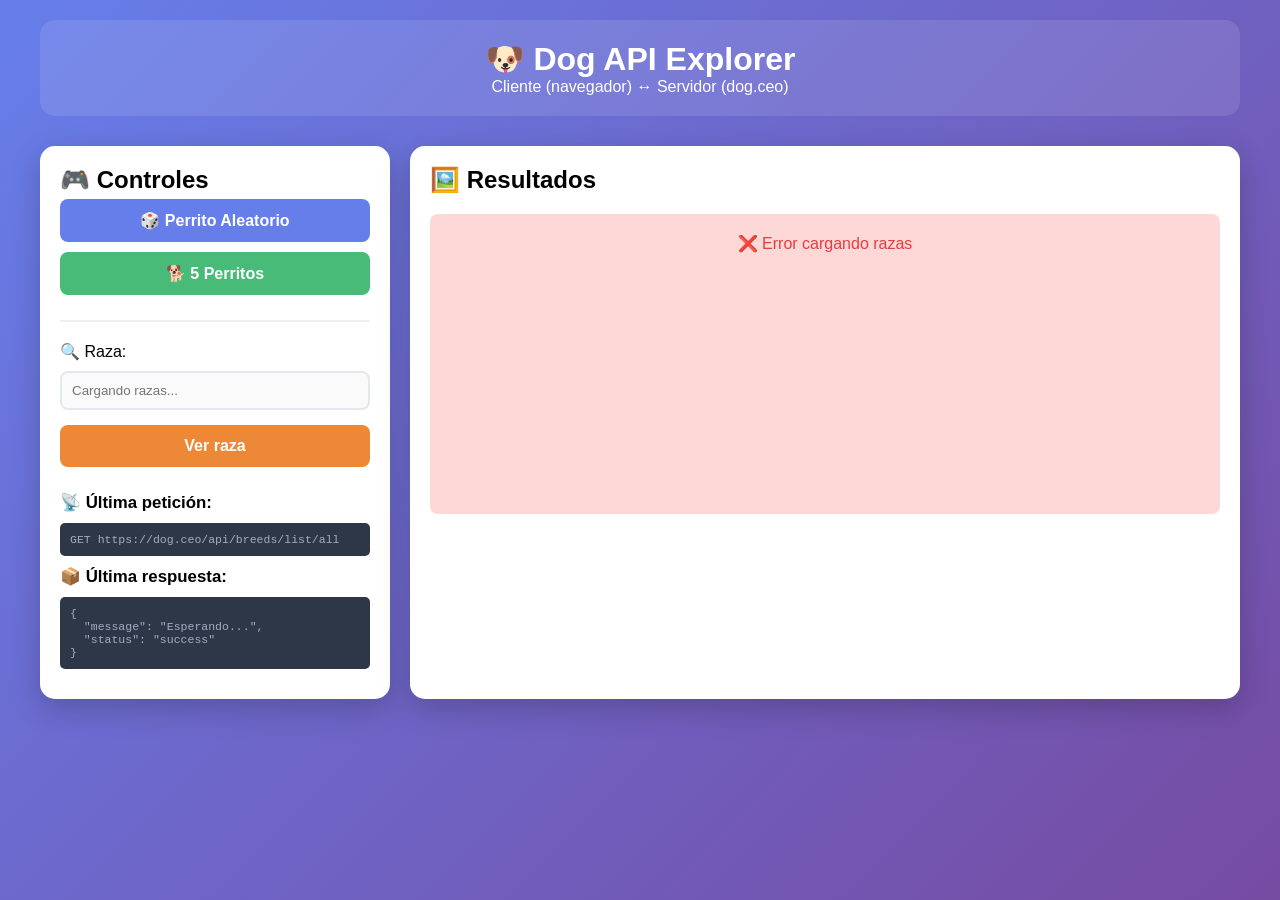
<file: dog-api/index.html>
<!doctype html>
<html lang="es">
  <head>
    <meta charset="UTF-8" />
    <meta name="viewport" content="width=device-width, initial-scale=1.0" />
    <title>🐕 Dog API Explorer</title>
    <link rel="stylesheet" href="css/style.css" />
  </head>
  <body>
    <div class="app">
      <header class="header">
        <h1>🐶 Dog API Explorer</h1>
        <p>Cliente (navegador) ↔ Servidor (dog.ceo)</p>
      </header>

      <main>
        <div class="control-panel">
          <div class="card">
            <h2>🎮 Controles</h2>

            <button id="randomDog" class="btn primary">
              🎲 Perrito Aleatorio
            </button>
            <button id="multipleDogs" class="btn success">🐕 5 Perritos</button>

            <!-- desafio #3: <datalist> -->
            <div class="breed-section">
              <label for="breedInput">🔍 Raza:</label>
              <input
                type="text"
                id="breedInput"
                list="razas"
                placeholder="Cargando razas..."
                disabled
              />
              <datalist id="razas"></datalist>
              <button id="searchBreed" class="btn secondary" disabled>
                Ver raza
              </button>
            </div>

            <div class="debug">
              <h3>📡 Última petición:</h3>
              <pre id="requestUrl" class="code">
GET https://dog.ceo/api/breeds/image/random</pre
              >
              <h3>📦 Última respuesta:</h3>
              <pre id="jsonResponse" class="code">
{
  "message": "Esperando...",
  "status": "success"
}</pre
              >
            </div>
          </div>
        </div>

        <!-- desafio #4: <article> y <section> -->
        <section class="results-panel">
          <h2>🖼️ Resultados</h2>
          <div id="dogContainer" class="dog-grid">
            <div class="placeholder">🐾 Haz clic en un botón</div>
          </div>
        </section>
      </main>
    </div>
    <script src="js/script.js"></script>
  </body>
</html>
</file>
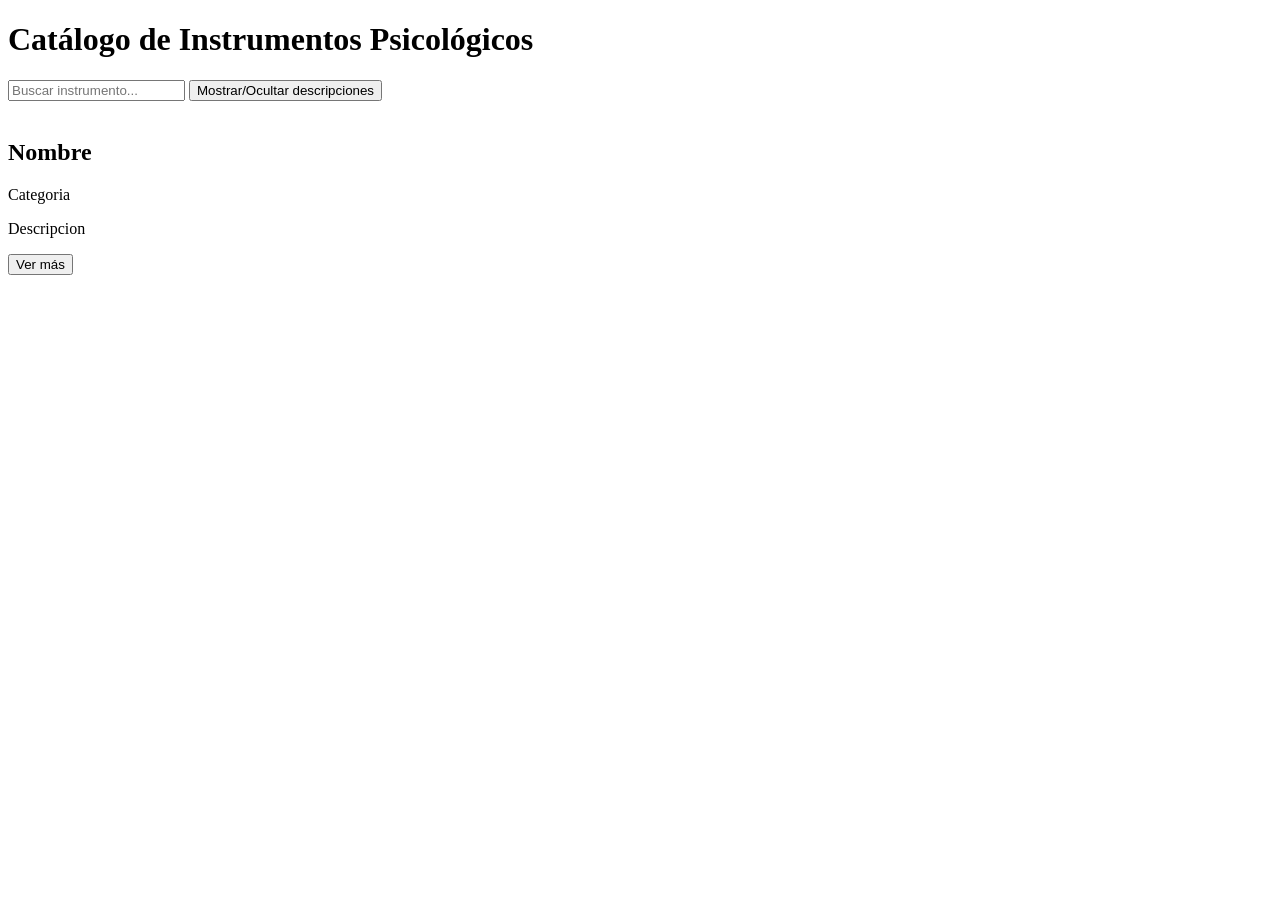
<file: psych-catalog/src/main/resources/templates/index.html>
<!DOCTYPE html>
<html lang="en" xmlns="http://www.w3.org/1999/xhtml"
      xmlns:th="https://www.thymeleaf.org">
<head>
    <meta charset="UTF-8">
    <meta name="viewport" content="width=device-width, initial-scale=1.0">
    <title th:text="${titulo}">Catálogo</title>
    <link rel="stylesheet" th:href="@{/css/style.css}">
</head>
<body>
    <header class="header">
        <h1 th:text="${titulo}">
            Catálogo de Instrumentos Psicológicos
        </h1>
    </header>
    <main class="contenedor">
        <section class="barra-superior">
            <input id="buscador" placeholder="Buscar instrumento..." type="text">
            <button id="btn-mostrar">Mostrar/Ocultar descripciones</button>
        </section>
        <section class="catalogo">
            <article class="tarjeta" th:each="instrumento : ${instrumentos}">
                <img th:src="@{${instrumento.imagen}}" th:alt="${instrumento.nombre}">
                <h2 th:text="${instrumento.nombre}">Nombre</h2>
                <span class="categoria" th:text="${instrumento.categoria}">Categoria</span>
                <p class="descripcion" th:text="${instrumento.descripcion}">Descripcion</p>
                <button class="btn-detalle">Ver más</button>
            </article>
        </section>
    </main>
    <script th:src="@{/js/app.js}"></script>
</body>
</html>
</file>
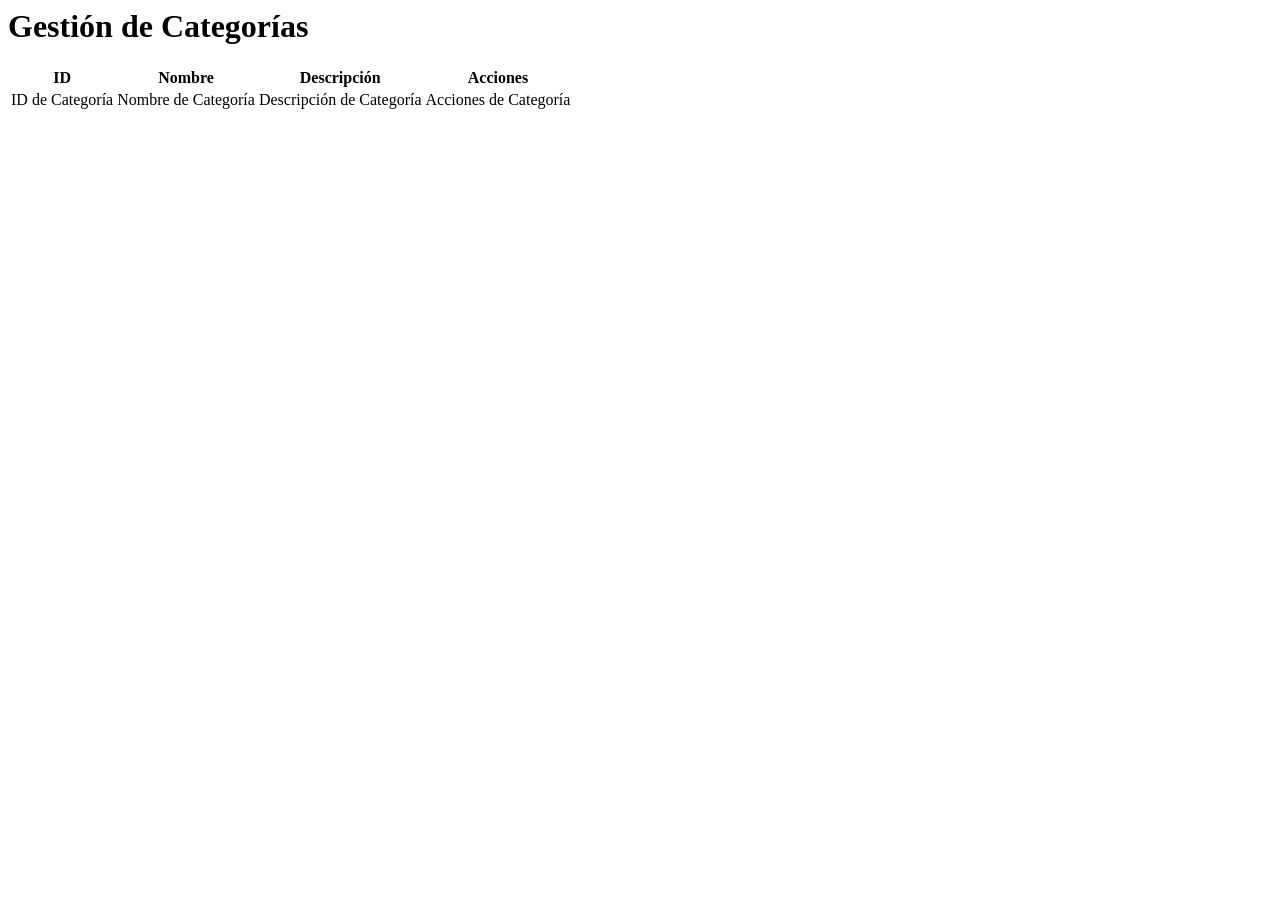
<file: psych-catalog/src/main/resources/templates/categorias/list.html>
<html
  lang="en"
  xlmns:th="https://www.thymleaf.org"
  xmlns:xlmns="http://www.w3.org/1999/xhtml"
  xmlns:th="http://www.w3.org/1999/xhtml"
>
<head>
  <meta charset="UTF-8" />
  <meta name="viewport" content="width=device-width, initial-scale=1.0" />
  <title>Listado</title>
</head>
<body>
<main>
  <div class="page-header">
    <h1 th:text="${titulo}">Gestión de Categorías</h1>
  </div>
  <div class="table-container">
    <table class="table">
      <thead>
      <tr>
        <th>ID</th>
        <th>Nombre</th>
        <th>Descripción</th>
        <th>Acciones</th>
      </tr>
      </thead>
      <tbody>
      <tr th:each="categoria : ${categorias}">
        <td th:text="${categoria.id}">ID de Categoría</td>
        <td th:text="${categoria.nombre}">Nombre de Categoría</td>
        <td th:text="${categoria.descripcion}">
          Descripción de Categoría
        </td>
        <td th:text="${categoria.acciones}">Acciones de Categoría</td>
      </tr>
      </tbody>
    </table>
  </div>
</main>
</body>
</html>
</file>
<file: dog-api/css/style.css>
* {
  margin: 0;
  padding: 0;
  box-sizing: border-box;
}

body {
  font-family:
    -apple-system, BlinkMacSystemFont, "Segoe UI", Roboto, sans-serif;
  background: linear-gradient(135deg, #667eea 0%, #764ba2 100%);
  min-height: 100vh;
  padding: 20px;
}

.app {
  max-width: 1200px;
  margin: 0 auto;
}

.header {
  text-align: center;
  color: white;
  margin-bottom: 30px;
  padding: 20px;
  background: rgba(255, 255, 255, 0.1);
  border-radius: 15px;
}

main {
  display: grid;
  grid-template-columns: 350px 1fr;
  gap: 20px;
}

.card {
  background: white;
  border-radius: 15px;
  padding: 20px;
  box-shadow: 0 10px 30px rgba(0, 0, 0, 0.2);
}

.btn {
  width: 100%;
  padding: 12px;
  margin: 5px 0;
  border: none;
  border-radius: 8px;
  font-size: 1em;
  cursor: pointer;
  transition: all 0.3s;
  font-weight: 600;
}

.btn:hover {
  transform: translateY(-2px);
  box-shadow: 0 5px 15px rgba(0, 0, 0, 0.2);
}

.btn.primary {
  background: #667eea;
  color: white;
}
.btn.success {
  background: #48bb78;
  color: white;
}
.btn.secondary {
  background: #ed8936;
  color: white;
}

.breed-section {
  margin-top: 20px;
  padding-top: 20px;
  border-top: 2px solid #f0f0f0;
}

input[list] {
  width: 100%;
  padding: 10px;
  margin: 10px 0;
  border: 2px solid #e2e8f0;
  border-radius: 8px;
  font-family: inherit;
}

.debug {
  margin-top: 20px;
  font-size: 0.9em;
}

.code {
  background: #2d3748;
  color: #a0aec0;
  padding: 10px;
  border-radius: 5px;
  font-family: "Courier New", monospace;
  font-size: 0.8em;
  overflow-x: auto;
  margin: 10px 0;
}

.results-panel {
  background: white;
  border-radius: 15px;
  padding: 20px;
  box-shadow: 0 10px 30px rgba(0, 0, 0, 0.2);
}

.dog-grid {
  display: grid;
  grid-template-columns: repeat(auto-fill, minmax(200px, 1fr));
  gap: 20px;
  margin-top: 20px;
  min-height: 300px;
}

.dog-card {
  border-radius: 10px;
  overflow: hidden;
  box-shadow: 0 5px 15px rgba(0, 0, 0, 0.1);
  transition: transform 0.3s;
}

.dog-card:hover {
  transform: scale(1.05);
}

.dog-card img {
  width: 100%;
  height: 200px;
  object-fit: cover;
  display: block;
}

.placeholder {
  grid-column: 1 / -1;
  text-align: center;
  padding: 100px 20px;
  background: #f7fafc;
  border-radius: 10px;
  color: #a0aec0;
}

.loading {
  text-align: center;
  padding: 50px;
  color: #718096;
  grid-column: 1 / -1;
}

.error {
  color: #e53e3e;
  padding: 20px;
  text-align: center;
  background: #fed7d7;
  border-radius: 8px;
  grid-column: 1 / -1;
}

.dog-card {
  border-radius: 10px;
  overflow: hidden;
  box-shadow: 0 5px 15px rgba(0, 0, 0, 0.1);
  transition: transform 0.3s;
  background: #ffffff;
  display: flex;
  flex-direction: column;
}

.dog-card:hover {
  transform: scale(1.03);
}

.dog-card header {
  background: #f7fafc;
  padding: 12px;
  text-align: center;
  border-bottom: 1px solid #e2e8f0;
}

.dog-card header h3 {
  font-size: 1.1em;
  color: #2d3748;
  text-transform: capitalize;
}

.dog-card figure {
  margin: 0;
  padding: 0;
}

abbr[title] {
  text-decoration: none;
  cursor: help;
  display: block;
}

.dog-card img {
  width: 100%;
  height: 200px;
  object-fit: cover;
  display: block;
}

.dog-card figcaption {
  padding: 8px;
  text-align: center;
  font-size: 0.85em;
  color: #718096;
  font-style: italic;
  background: #fdfdfd;
}

.dog-card details {
  padding: 10px 15px;
  background: #f7fafc;
  border-top: 1px solid #e2e8f0;
  font-size: 0.9em;
  color: #4a5568;
}

.dog-card summary {
  cursor: pointer;
  font-weight: 600;
  color: #667eea;
  outline: none;
}

.details-content {
  margin-top: 10px;
  line-height: 1.5;
}

.dog-card footer {
  margin-top: auto;
  padding: 12px;
  background: #edf2f7;
  text-align: center;
  font-weight: bold;
  color: #4a5568;
  text-transform: capitalize;
}
</file>
